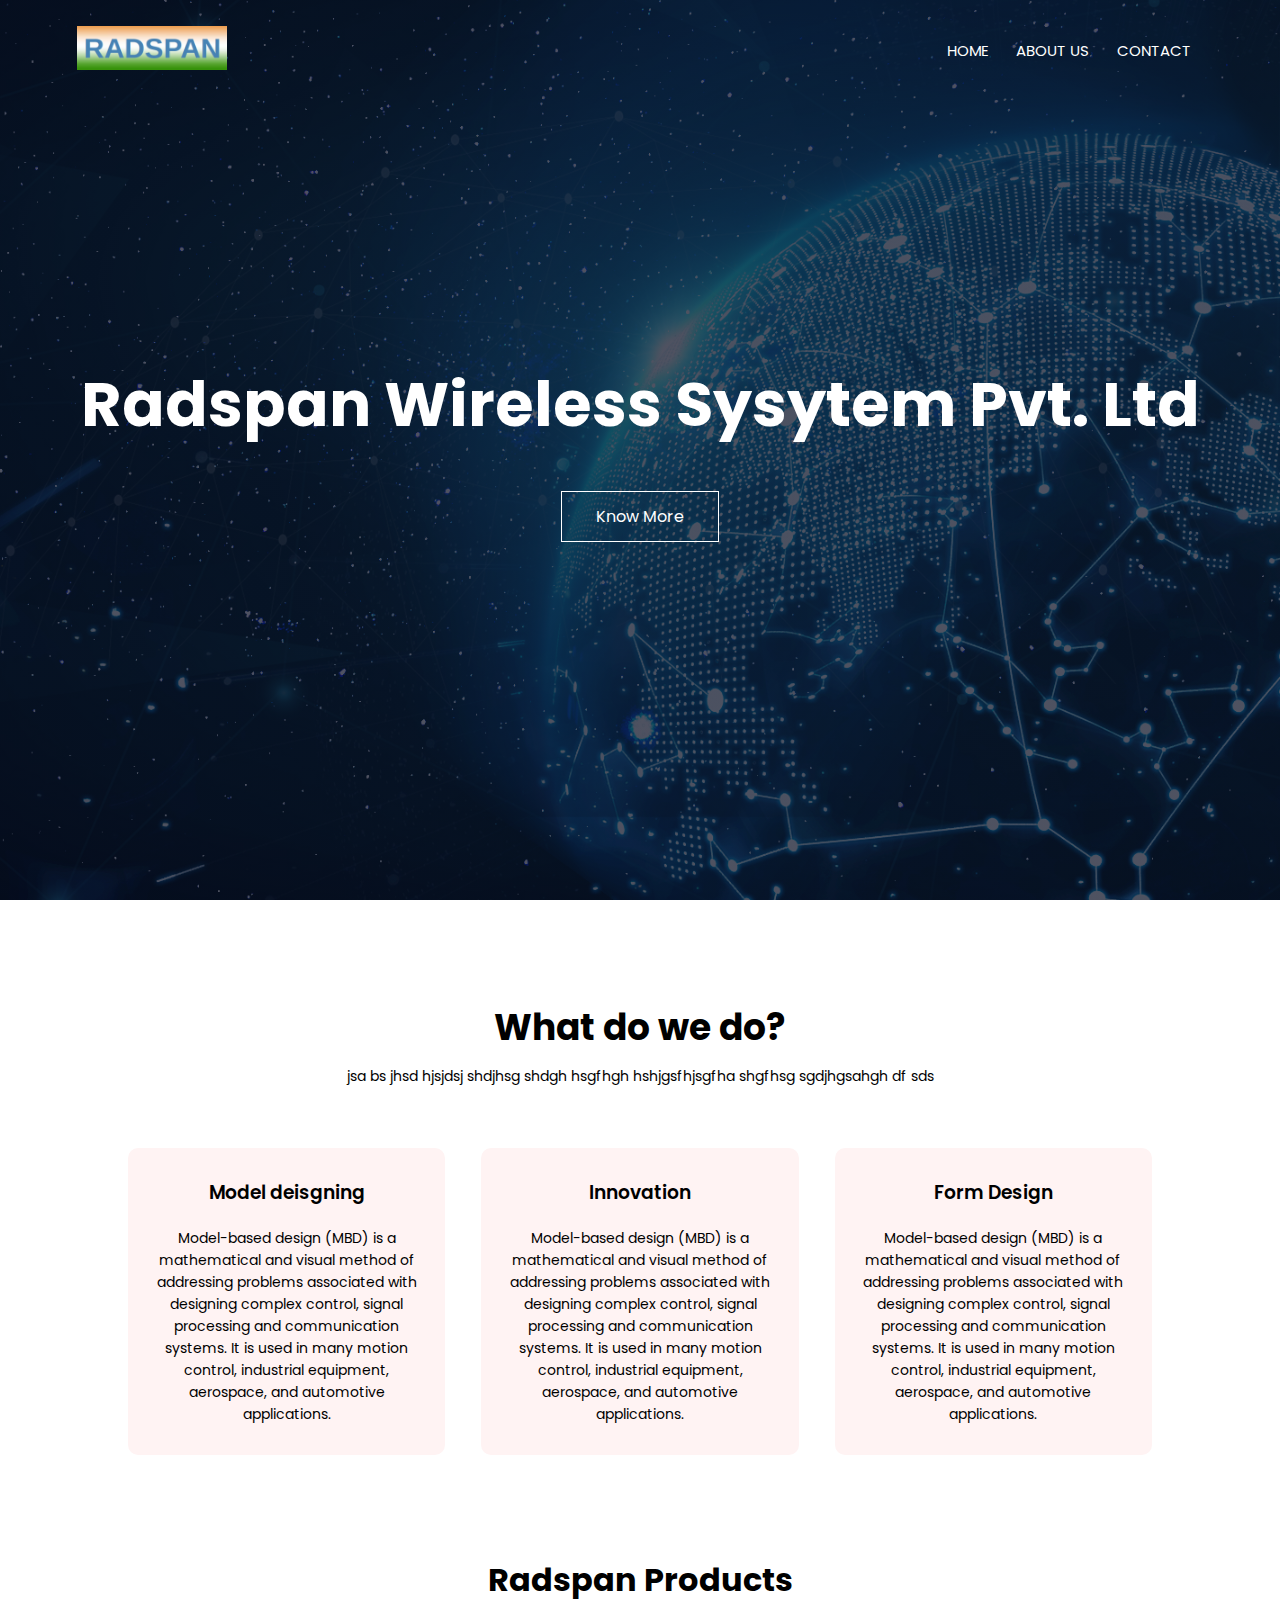
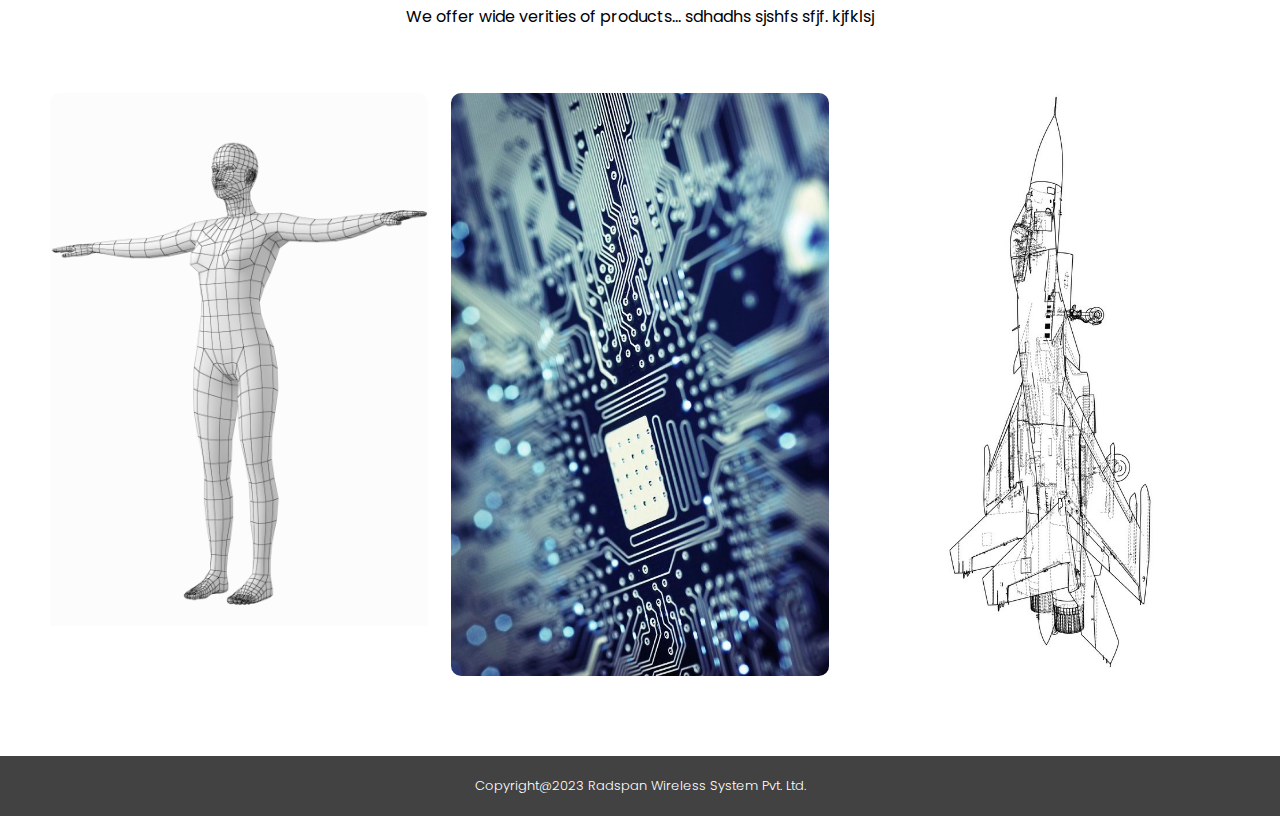
<file: index.html>
<!DOCTYPE html>
<html>
    <head>
        <meta name="viewport" content="width=device-width, initial-scale=1.0">
        <title>Radspan Wireless System Pvt. Ltd.</title>
        <link rel="stylesheet" href="style.css">
        <link rel="preconnect" href="https://fonts.googleapis.com"> 
        <link rel="preconnect" href="https://fonts.gstatic.com" crossorigin> 
        <link href="https://fonts.googleapis.com/css2?family=Poppins:wght@100;300;400;600;700&display=swap" rel="stylesheet">
        <link rel="stylesheet" href="https://maxcdn.bootstrapcdn.com/font-awesome/4.4.0/css/font-awesome.min.css">
    </head>
    <body>

        <!------------------Start heading-------------------------->
        <section class="header">
            <nav>
                <a href=""><img src="images/Logo.png"></a>
                <i class="fa fa-bars" onclick="showMenu()"></i>
                <div class="nav-links" id="navLinks">
                    <i class="fa fa-times" onclick="hideMenu()" ></i>
                    <ul>
                        <li><a href="">HOME</a></li>
                        <li><a href="about.html">ABOUT US</a></li>
                        <li><a href="contact.html">CONTACT</a></li>
                    </ul>
                </div>
            </nav>
            <div class="text-box">
                <h1>Radspan Wireless Sysytem Pvt. Ltd</h1>
                <p> </p>
                <a href="" class="hero-btn">Know More</a>
            </div>
        </section>
        <!------------------ End heading-------------------------->

        <!------------------Start Works-------------------------->
        <section class="work">
            <h1>What do we do?</h1>
            <p>jsa bs jhsd hjsjdsj shdjhsg shdgh hsgfhgh hshjgsfhjsgfha shgfhsg sgdjhgsahgh df sds</p>
            <div class="row">
                <div class="work-col">
                    <h3>Model deisgning</h3>
                    <p>Model-based design (MBD) is a mathematical and visual method of addressing problems associated with designing complex control, signal processing and communication systems. It is used in many motion control, industrial equipment, aerospace, and automotive applications.</p>
                </div>
                <div class="work-col">
                    <h3>Innovation</h3>
                    <p>Model-based design (MBD) is a mathematical and visual method of addressing problems associated with designing complex control, signal processing and communication systems. It is used in many motion control, industrial equipment, aerospace, and automotive applications.</p>
                </div>
                <div class="work-col">
                    <h3>Form Design</h3>
                    <p>Model-based design (MBD) is a mathematical and visual method of addressing problems associated with designing complex control, signal processing and communication systems. It is used in many motion control, industrial equipment, aerospace, and automotive applications.</p>
                </div>
            </div>
        </section>
        <!------------------End Works-------------------------->

        <!------------------Start Products-------------------------->
        <section class="prod">
            <h1>Radspan Products</h1>
            <p>We offer wide verities of products... sdhadhs sjshfs sfjf. kjfklsj </p>
            <div class="row">
                <div class="prod-col">
                    <div class="layer">
                        <h3>wireframe</h3>
                        <p> sdjshdj sd dhghsgd hsdghsg dhsg dsg dhggwdhwggw hwdgwgd</p>
                    </div>
                    <img src="images/man.png">
                </div>
                <div class="prod-col">
                    <div class="layer">
                        <h3>Modeling</h3>
                        <p>hegshjgdhs sdjshdj sd dhghsgd hsdghsg dhsg dsg dhggwdhwggw hwdgwgd</p>
                    </div>
                    <img src="images/tech.jpeg">
                </div>
                <div class="prod-col">
                    <div class="layer">
                        <h3>wireframe</h3>
                        <p>hegshjgdhs sdjshdj sd dhghsgd hsdghsg dhsg dsg dhggwdhwggw hwdgwgd</p>
                    </div>
                    <img src="images/jet.jpeg">
                </div>
            </div>
        </section>
        <!------------------Stop products-------------------------->
        <footer >
            <p>Copyright@2023 Radspan Wireless System Pvt. Ltd.</p>
        </footer>
        <!------------------Java to open close menu-------------------------->
        <script>
            var navLink = document.getElementById("navLinks");
            function showMenu(){
                navLink.style.right="0";
                navLink.style.display="block";
            }
            function hideMenu(){
                navLink.style.display="none";
            }
        </script>
    </body>
</html>
</file>
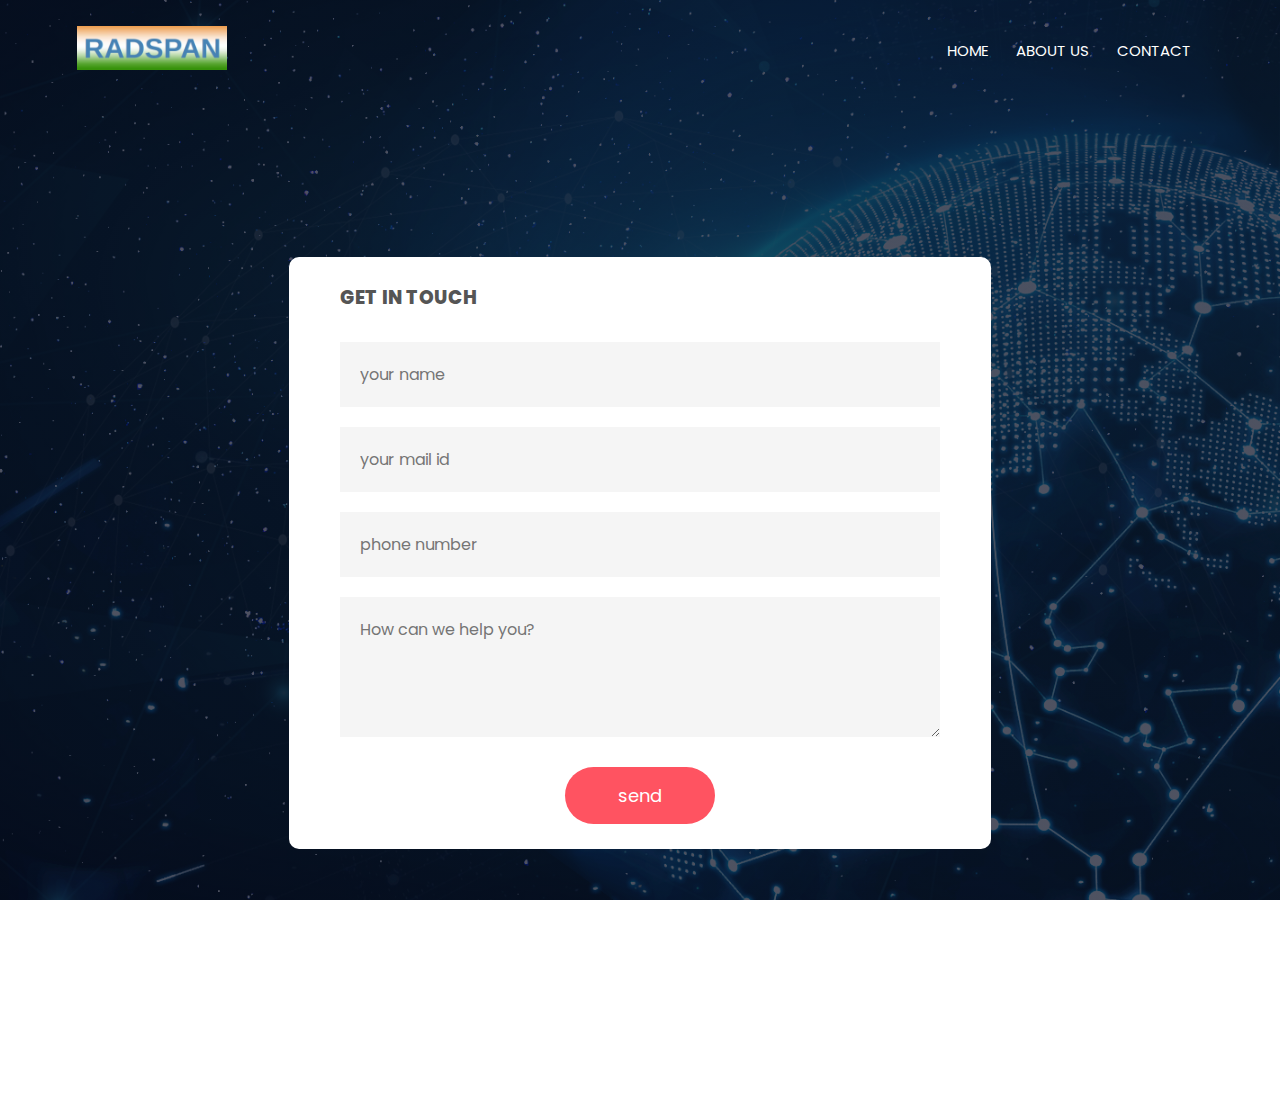
<file: contact.html>
<!DOCTYPE html>
<html>
    <head>
        <meta name="viewport" content="width=device-width, initial-scale=1.0">
        <title>Radspan Wireless System Pvt. Ltd.</title>
        <link rel="stylesheet" href="style.css">
        <link rel="preconnect" href="https://fonts.googleapis.com"> 
        <link rel="preconnect" href="https://fonts.gstatic.com" crossorigin> 
        <link href="https://fonts.googleapis.com/css2?family=Poppins:wght@100;300;400;600;700&display=swap" rel="stylesheet">
        <link rel="stylesheet" href="https://maxcdn.bootstrapcdn.com/font-awesome/4.4.0/css/font-awesome.min.css">
    </head>
    <body>
        <section class="header">
            <nav> 
                <a href="index.html"><img src="images/Logo.png"></a>
                <i class="fa fa-bars" onclick="showMenu()"></i>
                <div class="nav-links" id="navLinks">
                    <i class="fa fa-times" onclick="hideMenu()" ></i>
                    <ul>
                        <li><a href="index.html">HOME</a></li>
                        <li><a href="about.html">ABOUT US</a></li>
                        <li><a href="">CONTACT</a></li>
                    </ul>
                </div>
            </nav>
            <div class="container">
                <form method="post" action="mail.php" >
                    <h3>GET IN TOUCH</h3>
                    <input type="text" name="name" placeholder="your name" required />
                    <input type="email" name="email" placeholder="your mail id" required />
                    <input type="text" name="phone" placeholder="phone number" required />
                    <textarea name="message" rows="4" placeholder="How can we help you?" required></textarea>
                    <button type="submit" name="submit"> send</button>
                </form>
            </div>
            
        </section>
        <!-- <script src="https://smtpjs.com/v3/smtp.js"> </script> -->
        <!-- <script>
        function sendEmail()
        {
            Email.send({
                Host : "smtp.gmail.com",
                Username : "spycripzz@gmail.com",
                Password : "skoakyphlgckhka",
                To : 'alex.savi.kv@rgmail.com',
                From : document.getElementById("email").value,
                Subject : "New enquiry",
                Body : "And this is the body"
            }).then(
              message => alert("message send")
            );
        } 
        </script> -->
    <!------------------Java to open close menu-------------------------->
    <script>
        var navLink = document.getElementById("navLinks");
        function showMenu(){
            navLink.style.right="0";
        }
        function hideMenu(){
            navLink.style.right="-200px";
        }
    </script>

    </body>
</html>
</file>
<file: style.css>
* {
    margin: 0;
    padding: 0;
    font-family: 'Poppins', sans-serif;
}

/*-------------------------- Header ---------------------------------*/
.header {
    min-height: 100vh;
    width: 100%;
    background-image: linear-gradient(rgba(4, 9, 30, 0.7), rgba(4, 9, 30, 0.7)), url(images/Back.jpg);
    background-attachment: fixed;
    background-position: center;
    background-size: cover;
    position: relative;
}

nav {
    display: flex;
    padding: 2% 6%;
    justify-content: space-between;
    align-items: center;
}

nav img {
    width: 150px;

}

.nav-links {

    flex: 1;
    text-align: right;
}

.nav-links ul li {
    list-style: none;
    display: inline-block;
    padding: 8px 12px;
    position: relative;
}

.nav-links ul li::after {
    content: '';
    width: 0%;
    height: 2px;
    background: #90ee90;
    display: block;
    margin: auto;
    transition: 0.5s;
}

.nav-links ul li:hover::after {
    width: 100%;
}

.nav-links ul li a {
    color: #fff;
    text-decoration: none;
    font-size: 15px;
}

nav .fa {
    display: none;
}

.text-box {
    width: 90%;
    color: #fff;
    position: absolute;
    top: 50%;
    left: 50%;
    transform: translate(-50%, -50%);
    text-align: center;
}

.text-box h1 {
    font-size: 62px;
}

.text-box p {
    margin: 10px 0 40px;
    font-size: 14px;
    color: #fff;
}

.hero-btn {
    display: inline-block;
    text-decoration: none;
    color: #fff;
    border: 1px solid #fff;
    padding: 12px 34px;
    background: transparent;
    position: relative;
    cursor: pointer;
}

.hero-btn:hover {
    border: 1px solid #f44336;
    background: #f44336;
    transition: 1s;
}

@media(max-width: 800px) {}

@media(max-width: 700px) {
    .text-box h1 {
        font-size: 20px;
    }

    .nav-links {
        position: absolute;
        background: #f44336;
        height: 100vh;
        width: 200px;
        top: 0;
        right: 0;
        text-align: left;
        z-index: 2;
        transition: 0.5s;
    }

    .nav-links ul {
        padding: 30px;
    }

    .nav-links ul li {
        display: block;

    }


    nav .fa {
        display: block;
        color: #fff;
        margin: 10px;
        font-size: 20px;
        cursor: pointer;
    }
}

/*-------------------------- Work ---------------------------------*/
.work {
    width: 80%;
    margin: auto;
    text-align: center;
    padding-top: 100px;
}

.work h1 {
    font-size: 36px;

}

.work p {
    font-size: 14px;
    font-weight: 300px;
    line-height: 22px;
    padding: 10px;
}

.row {
    margin-top: 5%;
    display: flex;
    justify-content: space-between;
}

.work-col {
    flex-basis: 31%;
    background: #fff3f3;
    border-radius: 10px;
    margin-bottom: 5%;
    padding: 20px 12px;
    box-sizing: border-box;
    transition: 0.5s;
}

.work-col h3 {
    text-align: center;
    font-weight: 600;
    margin: 10px 0;
}

.work-col:hover {
    box-shadow: 0 0 20px 0px rgba(0, 0, 0, 0.2);
}

@media(max-width:700px) {
    .row {
        flex-direction: column;
    }
}

/*-------------------------- Product ---------------------------------*/
.prod {
    width: 100%;
    margin: auto;
    text-align: center;
    padding-top: 50px;
    padding-bottom: 50px;
    background-color: rgb(255, 255, 255);
}

.prod .row {
    padding-left: 50px;
    padding-right: 50px;
}

.prod-col {
    flex-basis: 32%;
    border-radius: 10px;
    margin-bottom: 30px;
    position: relative;
    overflow: hidden;
}

.prod-col img {
    width: 100%;
    display: block;
}

.layer {
    background: transparent;
    height: 100%;
    width: 100%;
    position: absolute;
    top: 0;
    left: 0;
    transition: 0.5s;
}

.layer:hover {
    background: rgba(226, 0, 0, 0.8);
}

.layer h3 {
    width: 100%;
    font-weight: 500;
    color: #fff;
    font-size: 26px;
    bottom: 0;
    left: 50%;
    opacity: 0;
    transform: translateX(-50%);
    position: absolute;
    transition: 0.5s;
}

.layer p {
    width: 100%;
    font-weight: 300;
    color: #fff;
    font-size: 15px;
    bottom: 0;
    left: 50%;
    opacity: 0;
    transform: translateX(-50%);
    position: absolute;
    transition: 0.5s;
}

.layer:hover h3 {
    bottom: 60%;
    opacity: 1;
}

.layer:hover p {
    bottom: 50%;
    opacity: 1;
}

/*-------------------------- Product ---------------------------------*/
footer {
    color: #fff;
    padding: 20px;
    font-size: 13px;
    font-weight: 300;
    text-align: center;
    background-color: #424242;

}

/*-------------------------- Product ---------------------------------*/

/*=================================================== ABOUT =========================================================*/

/*-------------------------- Start 3D ---------------------------------*/
model-viewer {
    margin: auto;
    width: 100%;
    height: 100vh;
    background-color: #424242;

}

.cont-nav {
    background-color: #424242;
    padding-bottom: 0%;
}

/*-------------------------- End 3D ---------------------------------*/

/*=================================================== CONTACT =========================================================*/

/*-------------------------- Start Form---------------------------------*/

.container {
    width: 100%;
    height: 100vh;
    padding-bottom: 90px;
    display: flex;
    align-items: center;
    justify-content: center;
}

form {
    background: #fff;
    display: flex;
    flex-direction: column;
    padding: 2vw 4vw;
    width: 90%;
    max-width: 600px;
    border-radius: 10px;

}

form h3 {
    color: #555;
    font-weight: 800;
    margin-bottom: 20px;
}

form input,
form textarea {
    border: 0;
    margin: 10px 0;
    padding: 20px;
    outline: none;
    background: #f5f5f5;
    font-size: 16px;
}

form button {
    padding: 15px;
    background: #ff5361;
    color: #fff;
    font-size: 18px;
    border: 0;
    outline: none;
    cursor: pointer;
    width: 150px;
    margin: 20px auto 0;
    border-radius: 30px;
}

@media(max-width: 700px) {

    .nav-links {
        position: absolute;
        background: #f44336;
        height: 100vh;
        width: 200px;
        top: 0;
        right: -200px;
        text-align: left;
        z-index: 2;

    }

    .nav-links ul {
        padding: 30px;
    }

    .nav-links ul li {
        display: block;

    }


    nav .fa {
        display: block;
        color: #fff;
        margin: 10px;
        font-size: 20px;
        cursor: pointer;
    }
}
</file>
